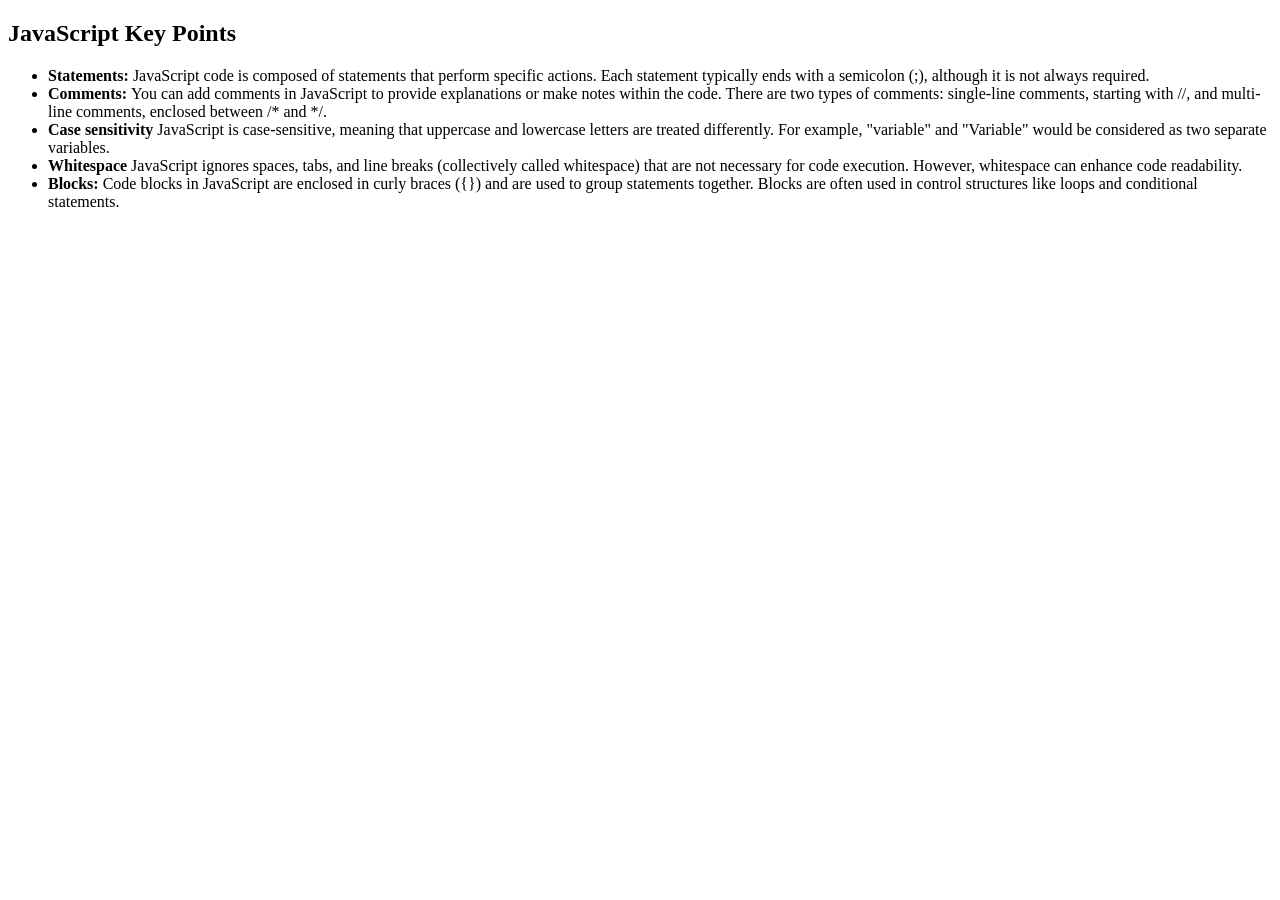
<file: 6 - JavaScript/index.html>
<!DOCTYPE html>
<html lang="en">
  <head>
    <meta charset="UTF-8" />
    <meta name="viewport" content="width=device-width, initial-scale=1.0" />
    <title>JavaScript</title>
  </head>
  <body>
    <h2>JavaScript Key Points</h2>
    <ul>
      <li>
        <strong>Statements:</strong> JavaScript code is composed of statements
        that perform specific actions. Each statement typically ends with a
        semicolon (;), although it is not always required.
      </li>
      <li>
        <strong>Comments: </strong> You can add comments in JavaScript to
        provide explanations or make notes within the code. There are two types
        of comments: single-line comments, starting with //, and multi-line
        comments, enclosed between /* and */.
      </li>
      <li>
        <strong>Case sensitivity</strong> JavaScript is case-sensitive, meaning
        that uppercase and lowercase letters are treated differently. For
        example, "variable" and "Variable" would be considered as two separate
        variables.
      </li>
      <li>
        <strong>Whitespace</strong> JavaScript ignores spaces, tabs, and line
        breaks (collectively called whitespace) that are not necessary for code
        execution. However, whitespace can enhance code readability.
      </li>
      <li>
        <strong>Blocks: </strong> Code blocks in JavaScript are enclosed in
        curly braces ({}) and are used to group statements together. Blocks are
        often used in control structures like loops and conditional statements.
      </li>
    </ul>
    <script src="./app.js"></script>
</body>
</html>
</file>
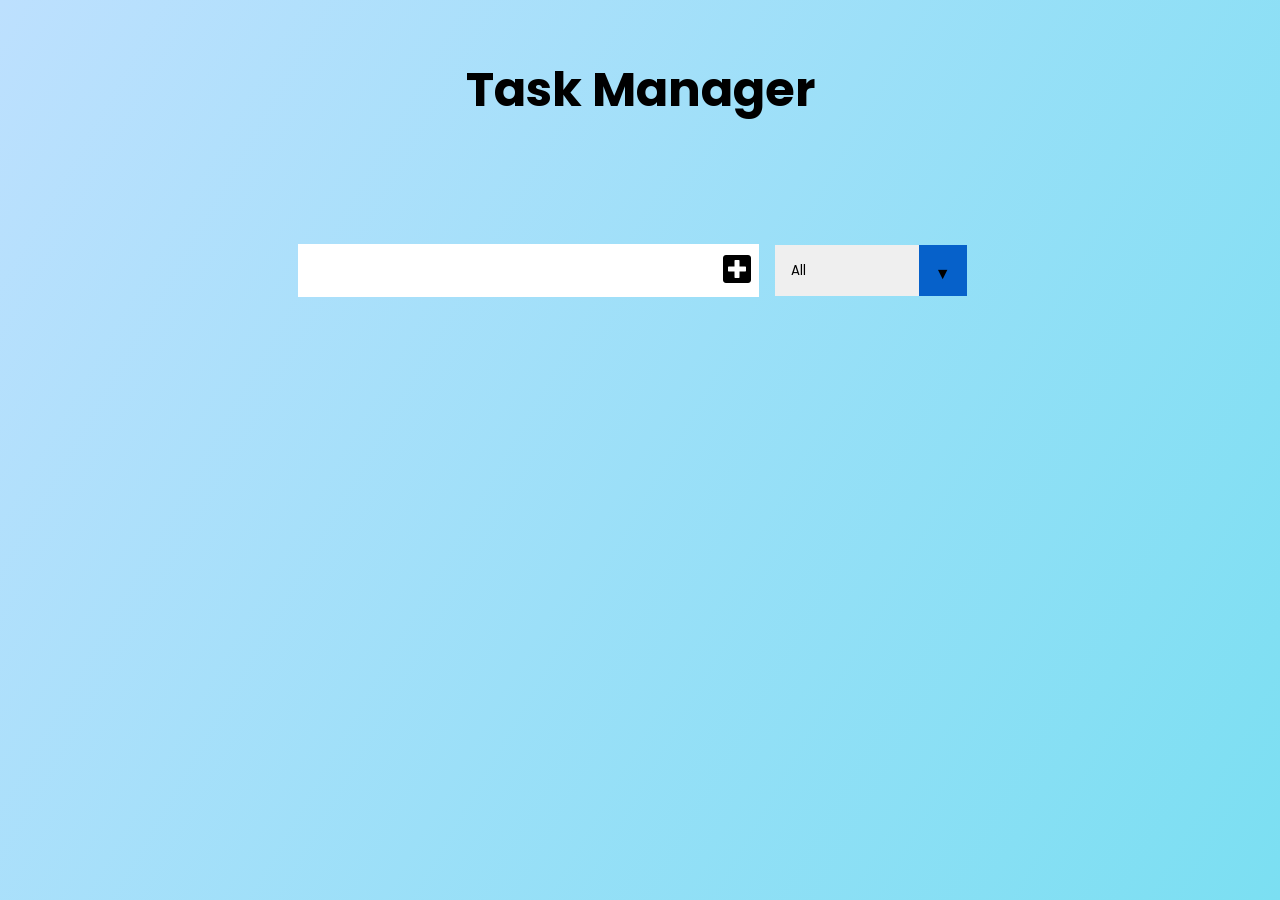
<file: 8 - Task Manager App/index.html>
<!DOCTYPE html>
<html lang="en">
  <head>
    <meta charset="UTF-8" />
    <meta name="viewport" content="width=device-width, initial-scale=1.0" />
    <title>Task Manager</title>

    <!-- Fonts -->
    <link
      href="https://fonts.googleapis.com/css?family=Poppins&display=swap"
      rel="stylesheet"
    />

    <!-- Icons -->
    <link
      rel="stylesheet"
      href="https://cdnjs.cloudflare.com/ajax/libs/font-awesome/5.12.1/css/all.min.css"
      integrity="sha256-mmgLkCYLUQbXn0B1SRqzHar6dCnv9oZFPEC1g1cwlkk="
      crossorigin="anonymous"
    />

    <!-- External CSS Link -->
    <link rel="stylesheet" href="./styles.css" />
  </head>

  <body>
    <!-- Header Text -->
    <header>
      <h1>Task Manager</h1>
    </header>

    <!-- To-do Form -->
    <form>
      <input type="text" class="todo-input" />

      <button class="todo-button" type="submit">
        <i class="fas fa-plus-square"></i>
      </button>

      <div class="select">
        <select name="todos" class="filter-todo">
          <option value="all">All</option>
          <option value="completed">Completed</option>
          <option value="uncompleted">Uncompleted</option>
        </select>
      </div>
    </form>

    <!-- List of To-dos -->
    <div class="todo-container">
      <ul class="todo-list"></ul>
    </div>

    <script src="./app.js"></script>
  </body>
</html>
</file>
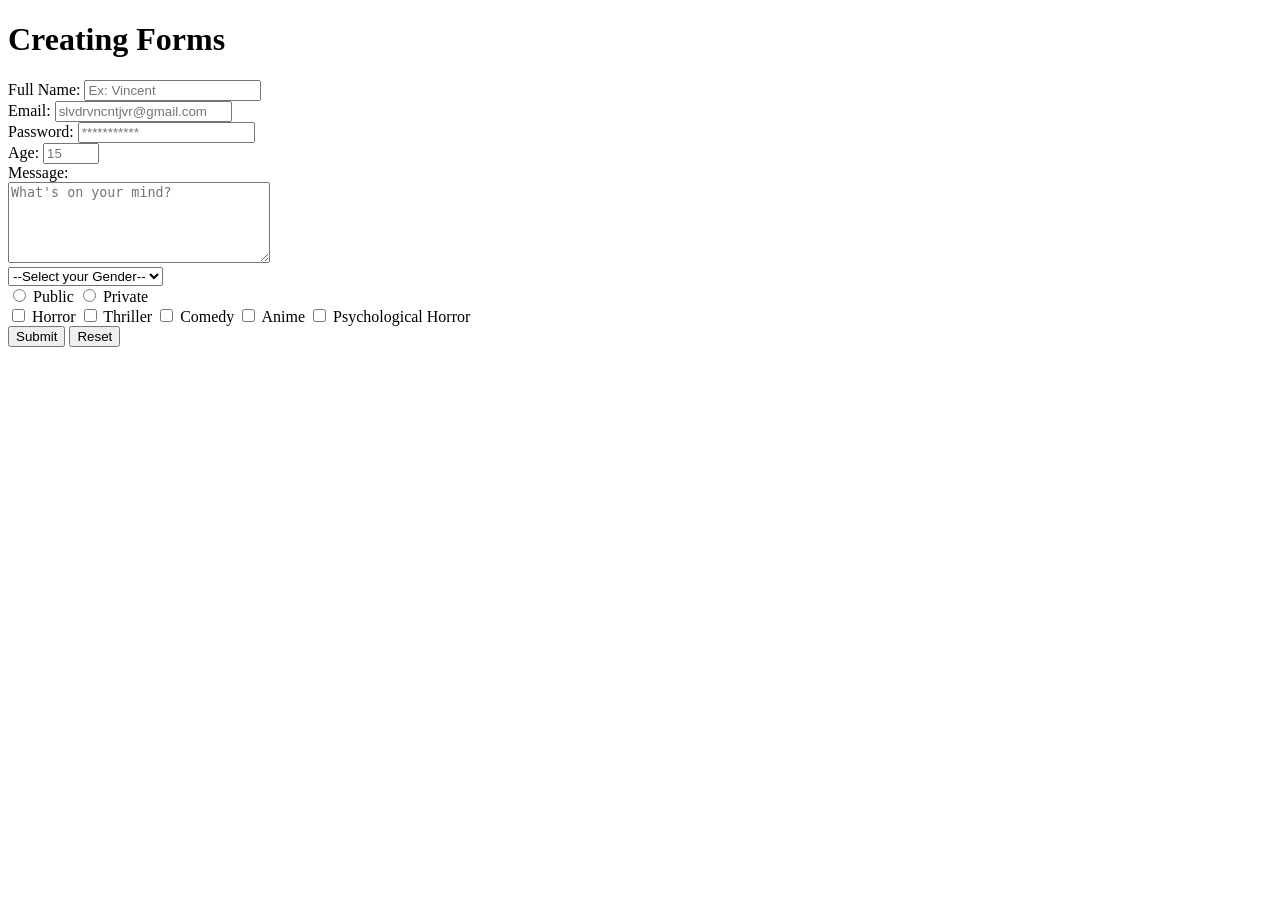
<file: 3 - HTML/forms.html>
<!DOCTYPE html>
<html lang="en">
<head>
  <meta charset="UTF-8">
  <meta name="viewport" content="width=device-width, initial-scale=1.0">
  <title>Creating Forms</title>
</head>
<body>
  <!-- forms are used tocollect user input -->
  <h1>Creating Forms</h1>
  <form action="">
    <div>
      <!-- name -->
      <!-- for=elementid -->
    <label for="full-name">Full Name:</label>
    <input type="text" 
    name="user-fullname" 
    id="full-name" 
    placeholder="Ex: Vincent"
    required
    />
    </div>

    <div>
      <!-- email -->
      <label for="email-id">Email: </label>
      <input type="email"
      name="user-email"
      id="email-id"
      required
      placeholder="slvdrvncntjvr@gmail.com" >
    </div>

    <div>
      <label for="password-id">Password: </label>
      <input type="password"
      name="user-password"
      id="password-id"
      placeholder="***********"
      required
      />
    </div>

    <div>
      <!-- user age -->
      <label for="age-id">Age: </label>
      <input type="number" 
      name="age" 
      id="age-id"
      placeholder="15"
      min="13"
      max="100"
      required>
    </div>

    <!-- text area is multi line, different from input -->
    <div>
      <label for="message-id">Message: </label>
      <br>
      <textarea name="user-message" 
      id="message-id" 
      cols="30" 
      rows="5"
      placeholder="What's on your mind?"
      ></textarea>
    </div>

    <div>
      <select name="gender" id="gender-id">
        <option value="" disabled selected hidden>--Select your Gender--</option>
        <option value="Male">Male</option>
        <option value="Female">Female</option>
        <option value="Nonbinary">Non-binary</option>
      </select>
    </div>

    <div>
      <!-- limited only one option / which is because of same name = "profile-status" -->
      <input type="radio" name="profile-status" id="public-id" value="public">
      <label for="public-id">Public</label>
      <input type="radio" name="profile-status" id="private-id" value="Private">
      <label for="private-id">Private</label>
    </div>

    <div>
      <!-- range from zero or more options, checkbox -->
       <input type="checkbox" name="Genre" id="Horror-id" value="Horror">
       <label for="Horror-id">Horror</label>

       <input type="checkbox" name="Genre" id="Thriller-id" value="Thriller">
       <label for="Thriller-id">Thriller</label>

      <input type="checkbox" name="Genre" id="Comedy-id" value="Thriller">
      <label for="Comedy-id">Comedy</label>

      <input type="checkbox" name="Genre" id="Anime-id" value="Anime">
      <label for="Anime-id">Anime</label>

      <input type="checkbox" name="Genre" id="Psycho-id" value="Pscyhological Horror">
      <label for="Psycho-id">Psychological Horror</label>
    </div>

    <button type="submit">Submit</button>
    <button type="reset">Reset</button>

  </form>
</body>
</html>
</file>
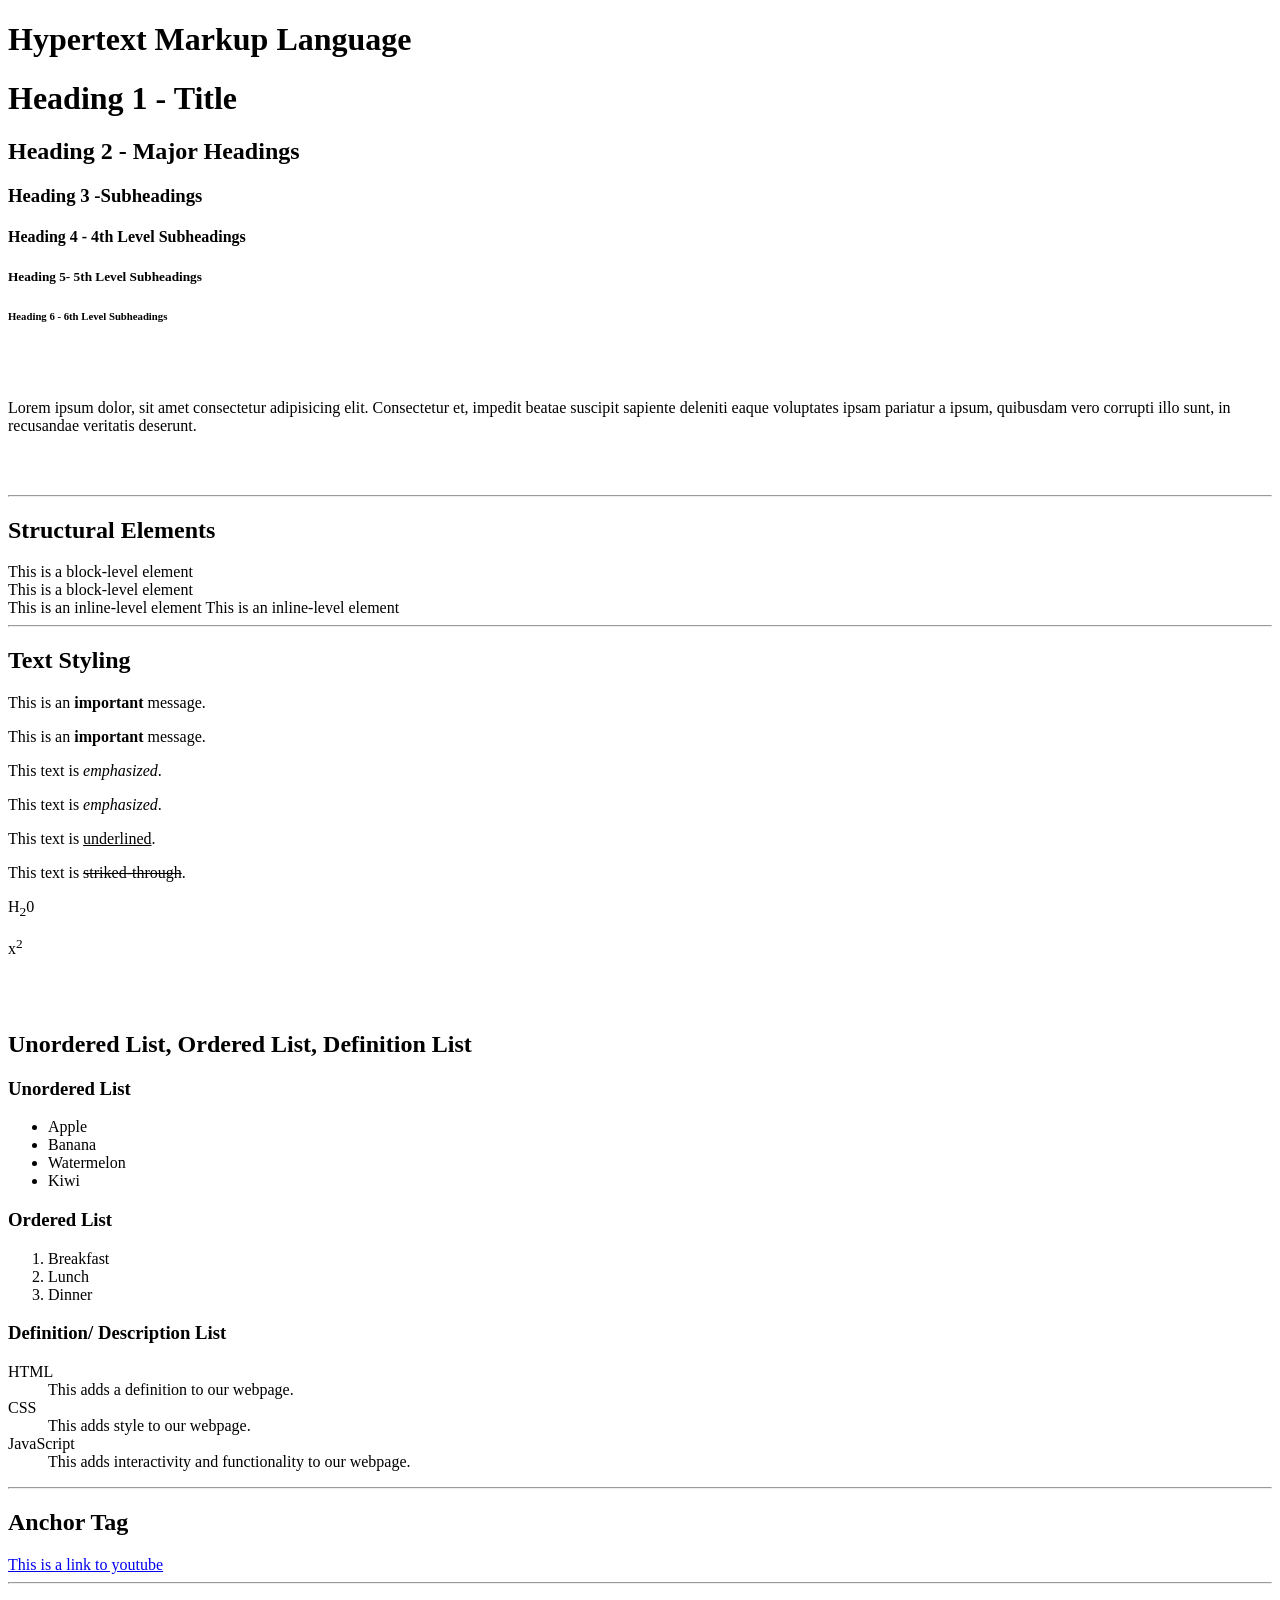
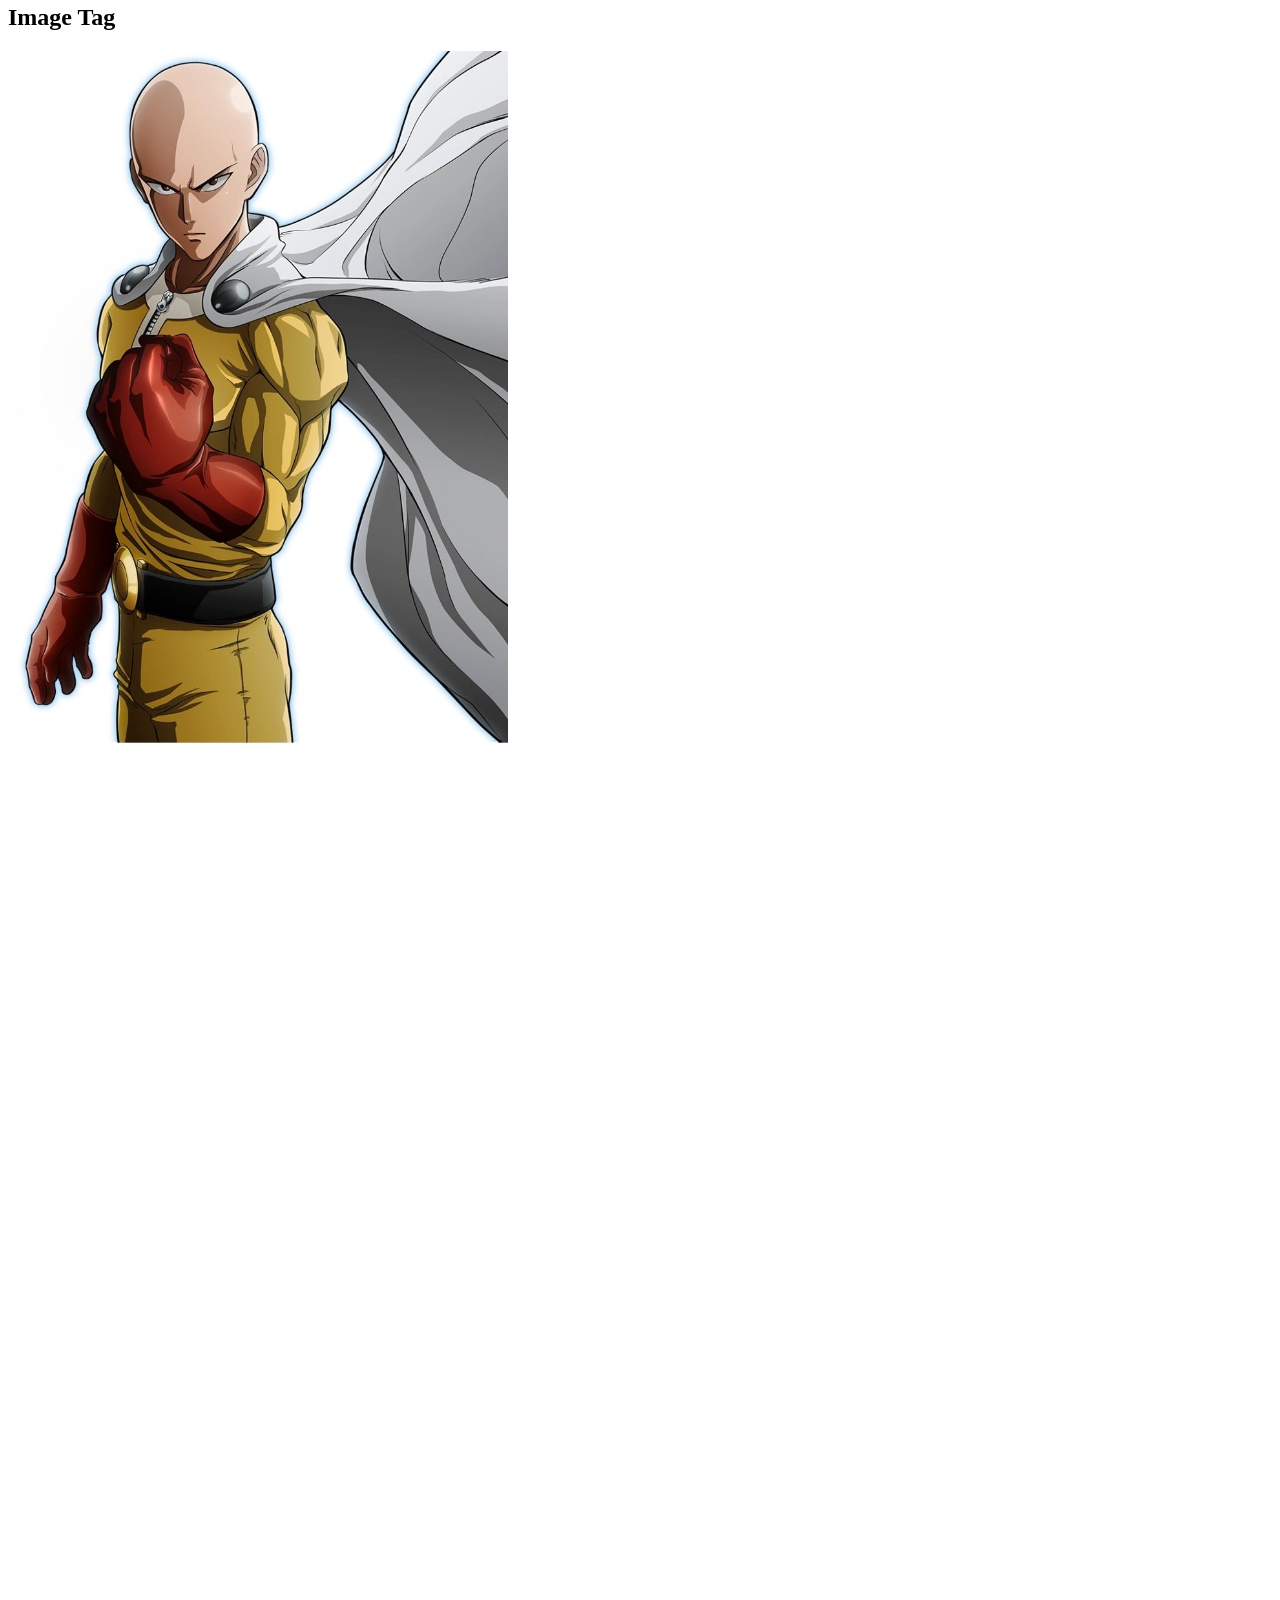
<file: 3 - HTML/typography.html>
<!DOCTYPE html>
<html lang="en">
<head>
    <meta charset="UTF-8" />
    <meta name="viewport" content="width=device-width, initial-scale=1.0">
    <title>HTML Basics</title>
</head>
<body style="margin-bottom: 1000px;">
    <h1>Hypertext Markup Language</h1> 

    <!-- Press CTRL + / or CMD + / -->
     <h1>Heading 1 - Title</h1>
    <h2>Heading 2 - Major Headings</h2>
    <h3>Heading 3 -Subheadings</h3>
    <h4>Heading 4 - 4th Level Subheadings</h4>
    <h5>Heading 5-  5th Level Subheadings</h5>
    <h6>Heading 6 - 6th Level Subheadings</h6>

    <br/><br/>

    <!-- Paragraph -->
    <p>Lorem ipsum dolor, sit amet consectetur adipisicing elit. Consectetur et, impedit beatae suscipit sapiente deleniti eaque voluptates ipsam pariatur a ipsum, quibusdam vero corrupti illo sunt, in recusandae veritatis deserunt.</p> 

    <br><br/>

    <hr>
    <h2>Structural Elements</h2>
    <div>This is a block-level element</div>
    <div>This is a block-level element</div>
    <span>This is an inline-level element</span>
    <span>This is an inline-level element</span>

    <hr>

    <h2>Text Styling</h2>
    <!-- bold - purely visuals -->
    <p>This is an <b>important</b> message.</p>
    <!-- strong - semantic / for screen readers
     will be pronounced differently -->
    <p>This is an <strong>important</strong> message.</p> 
    <!-- i -->
    <p>This text is <i>emphasized</i>.</p>
    <!-- em - pronounced differently by screen readers -->
    <p>This text is <em>emphasized</em>.</p>

    <!-- underline -->
    <p>This text is <u>underlined</u>.</p>
    <!-- strike through / for finished tasks -->
    <p>This text is <s>striked-through</s>.</p>

    <!-- if you want to display chemicals -->
    <p>H<sub>2</sub>0</p>
    <p>x<sup>2</sup></p>
    <br><br>

    <h2>Unordered List, Ordered List, Definition List</h2>
    <!-- bulleted list -->
    <h3>Unordered List</h3>
    <ul>
        <li>Apple</li>
        <li>Banana</li>
        <li>Watermelon</li>
        <li>Kiwi</li>
    </ul>

    <!-- numbered list -->
    <h3>Ordered List</h3>
    <ol type="1" start="1"> <!--can be type A, a, I, i, 1 -->
        <li>Breakfast</li>
        <li>Lunch</li>
        <li>Dinner</li>
    </ol>

    <!-- definition list -->
    <!-- dt stands for description term -->
    <!-- dd description definition -->
    <h3>Definition/ Description List</h3>
    <dl>
        <dt>HTML</dt>
        <dd>This adds a definition to our webpage.</dd>
        <dt>CSS</dt>
        <dd>This adds style to our webpage.</dd>
        <dt>JavaScript</dt>
        <dd>This adds interactivity and functionality to our webpage.</dd>
    </dl>

    <hr>
    <!-- anchor tags -->
    <!-- violet - visited links  -->
    <!-- blue - unvisited links -->
    <h2>Anchor Tag</h2>
    <!-- we have two attributes href = reference which redirects u to another page, and target means that it wont use the page, instead a new webpage -->
    <a href="https://www.youtube.com" target="_blank">This is a link to youtube</a>

    <hr>
    <h2>Image Tag</h2>
    <!-- width to make it / like add an attribute to adjust the image, if we set width, height adjusts as well, due to aspect ratio-->
    <img src="Saitama.jpeg" alt="Saitama Image" width="500px" height="">
</body>
</html>
</file>
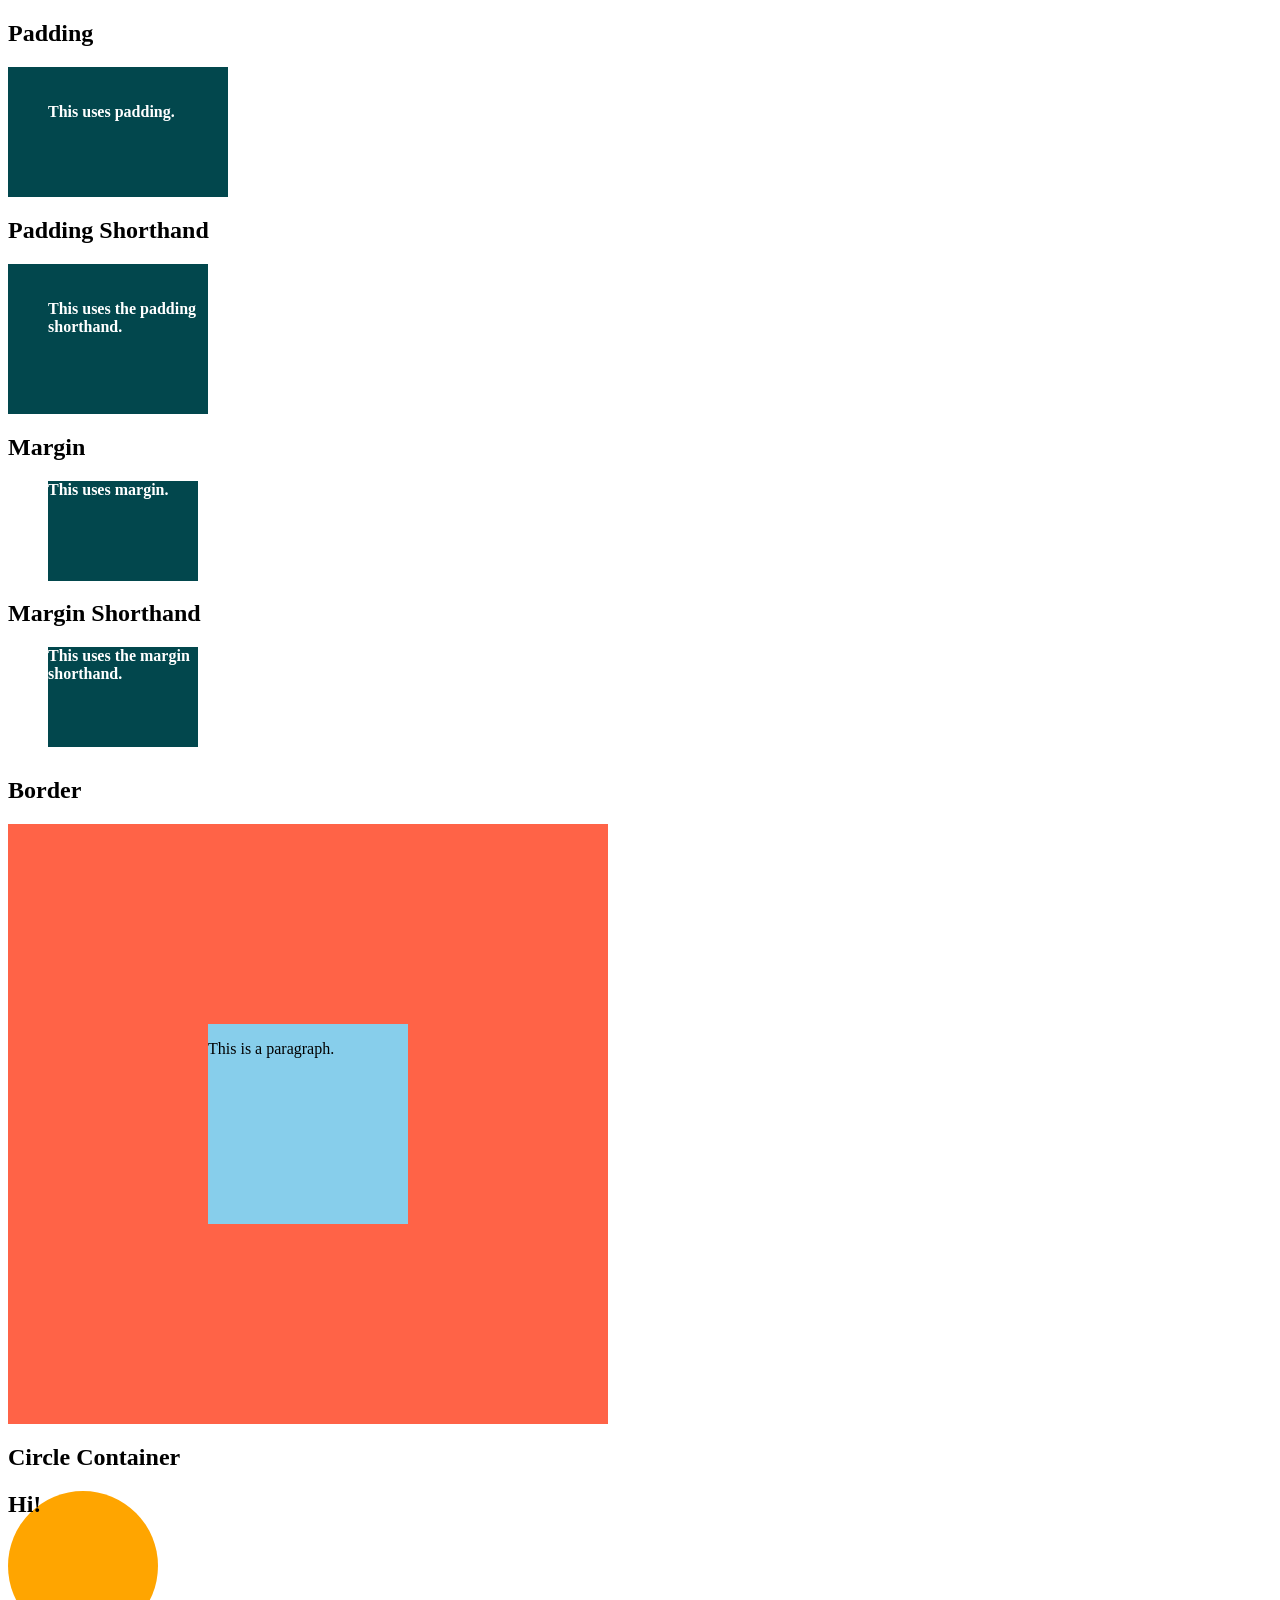
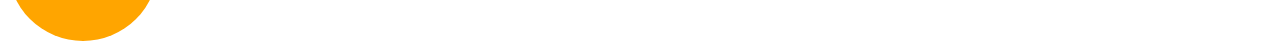
<file: 4 - CSS Basics/boxmodel.html>
<!DOCTYPE html>
<html lang="en">
  <head>
    <meta charset="UTF-8">
    <meta name="viewport" content="width=device-width, initial-scale=1.0">
    <title>CSS Padding, Margin and Border</title>
    <link rel="stylesheet" href="boxmodel.css">
    <style>
      /* Internal Styles */
      .box {
        background-color: #02474d;
        height: 100px;
        width: 150px;
        color: white;
        font-weight: bolder;
      }
    </style>
  </head>

  <body>
    <h2>Padding</h2>
    <div class="box box1">
      <p>This uses padding.</p>
    </div>

    <h2>Padding Shorthand</h2>
    <div class="box box2">
      <p>This uses the padding shorthand.</p>
    </div>

    <h2>Margin</h2>
    <div class="box box3">
      <p class="parag1">This uses margin.</p>
    </div>

    <h2>Margin Shorthand</h2>
    <div class="box box4">
      <p class="parag2">This uses the margin shorthand.</p>
    </div>

    <h2>Border</h2>
    <div class="mix-borders">
      <p class="my-parag">This is a paragraph.</p>
    </div>

    <h2>Circle Container</h2>
    <div class="circle-container">
      <h2>Hi!</h2>
    </div>
  </body>
</html>
</file>
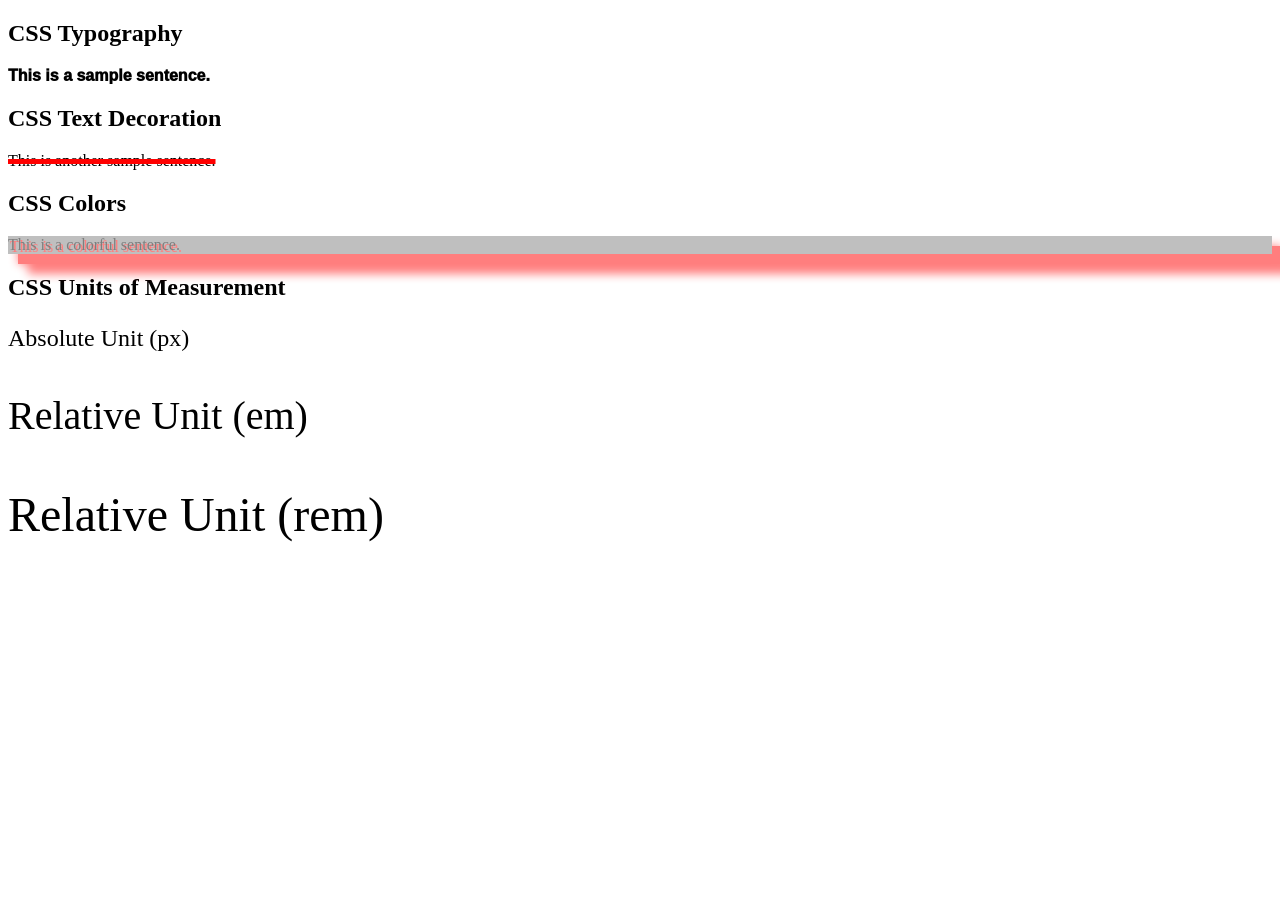
<file: 4 - CSS Basics/styling-essentials.html>
<!DOCTYPE html>
<html lang="en">
  <head>
    <meta charset="UTF-8" />
    <meta name="viewport" content="width=device-width, initial-scale=1.0" />
    <title>CSS Basics: Typography, Text Decoration, Colors and Units</title>
    <link rel="stylesheet" href="styling-essentials.css">
  </head>
  <body>
    <h2>CSS Typography</h2>
    <div id="text-styling">This is a sample sentence.</div>

    <h2>CSS Text Decoration</h2>
    <div id="text-decoration">This is another sample sentence.</div>

    <h2>CSS Colors</h2>
    <div id="colors">This is a colorful sentence.</div>

    <h2>CSS Units of Measurement</h2>
    <p id="absolute-unit-px">Absolute Unit (px)</p>
    <div style="font-size: 20px;">
      <p id="relative-unit-em">Relative Unit (em)</p>
      <p id="relative-unit-rem">Relative Unit (rem)</p>
    </div>
  </body>
</html>
</file>
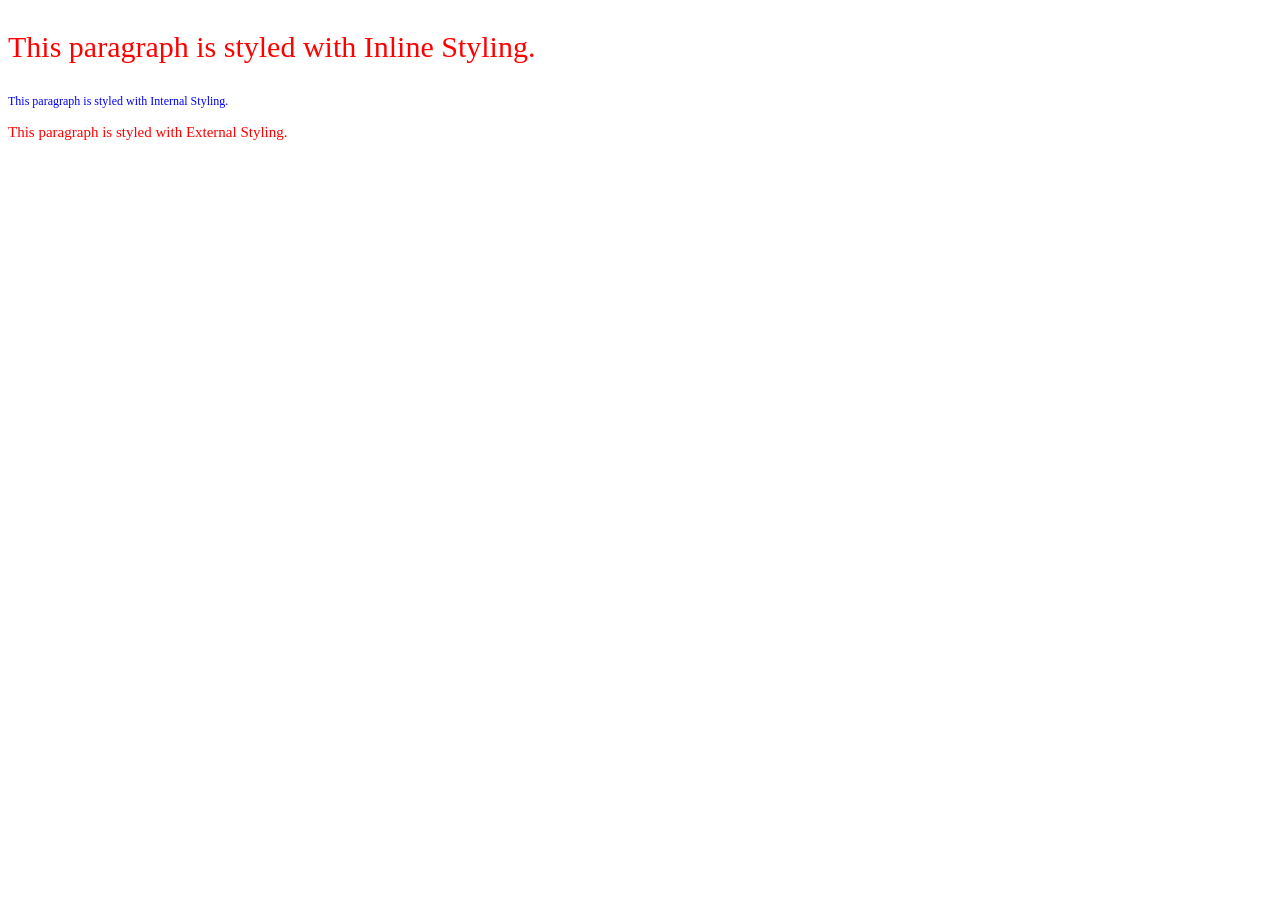
<file: 4 - CSS Basics/threewayscss.html>
<!DOCTYPE html>
<html lang="en">
<head>
    <meta charset="UTF-8">
    <meta name="viewport" content="width=device-width, initial-scale=1.0">
    <title>Thee ways CSS</title>
    <style>
        #internal-styling{
            color: blue;
            font-size: 12px;
        }
        
    </style>
    <link rel="stylesheet" href="threeways.css">
</head>
<body>
    <!-- three ways to use css -->
    <!-- first is inline styling where we put it on p tag -->
    <p style="color: red; font-size: 30px;">This paragraph is styled with Inline Styling.</p>

    <!-- internal styling, put under head tag-->
    <p id="internal-styling">This paragraph is styled with Internal Styling.</p>

    <!-- external styling, put in a separate file -->
    <p id="external-styling">This paragraph is styled with External Styling.</p>  
</body>
</html>
</file>
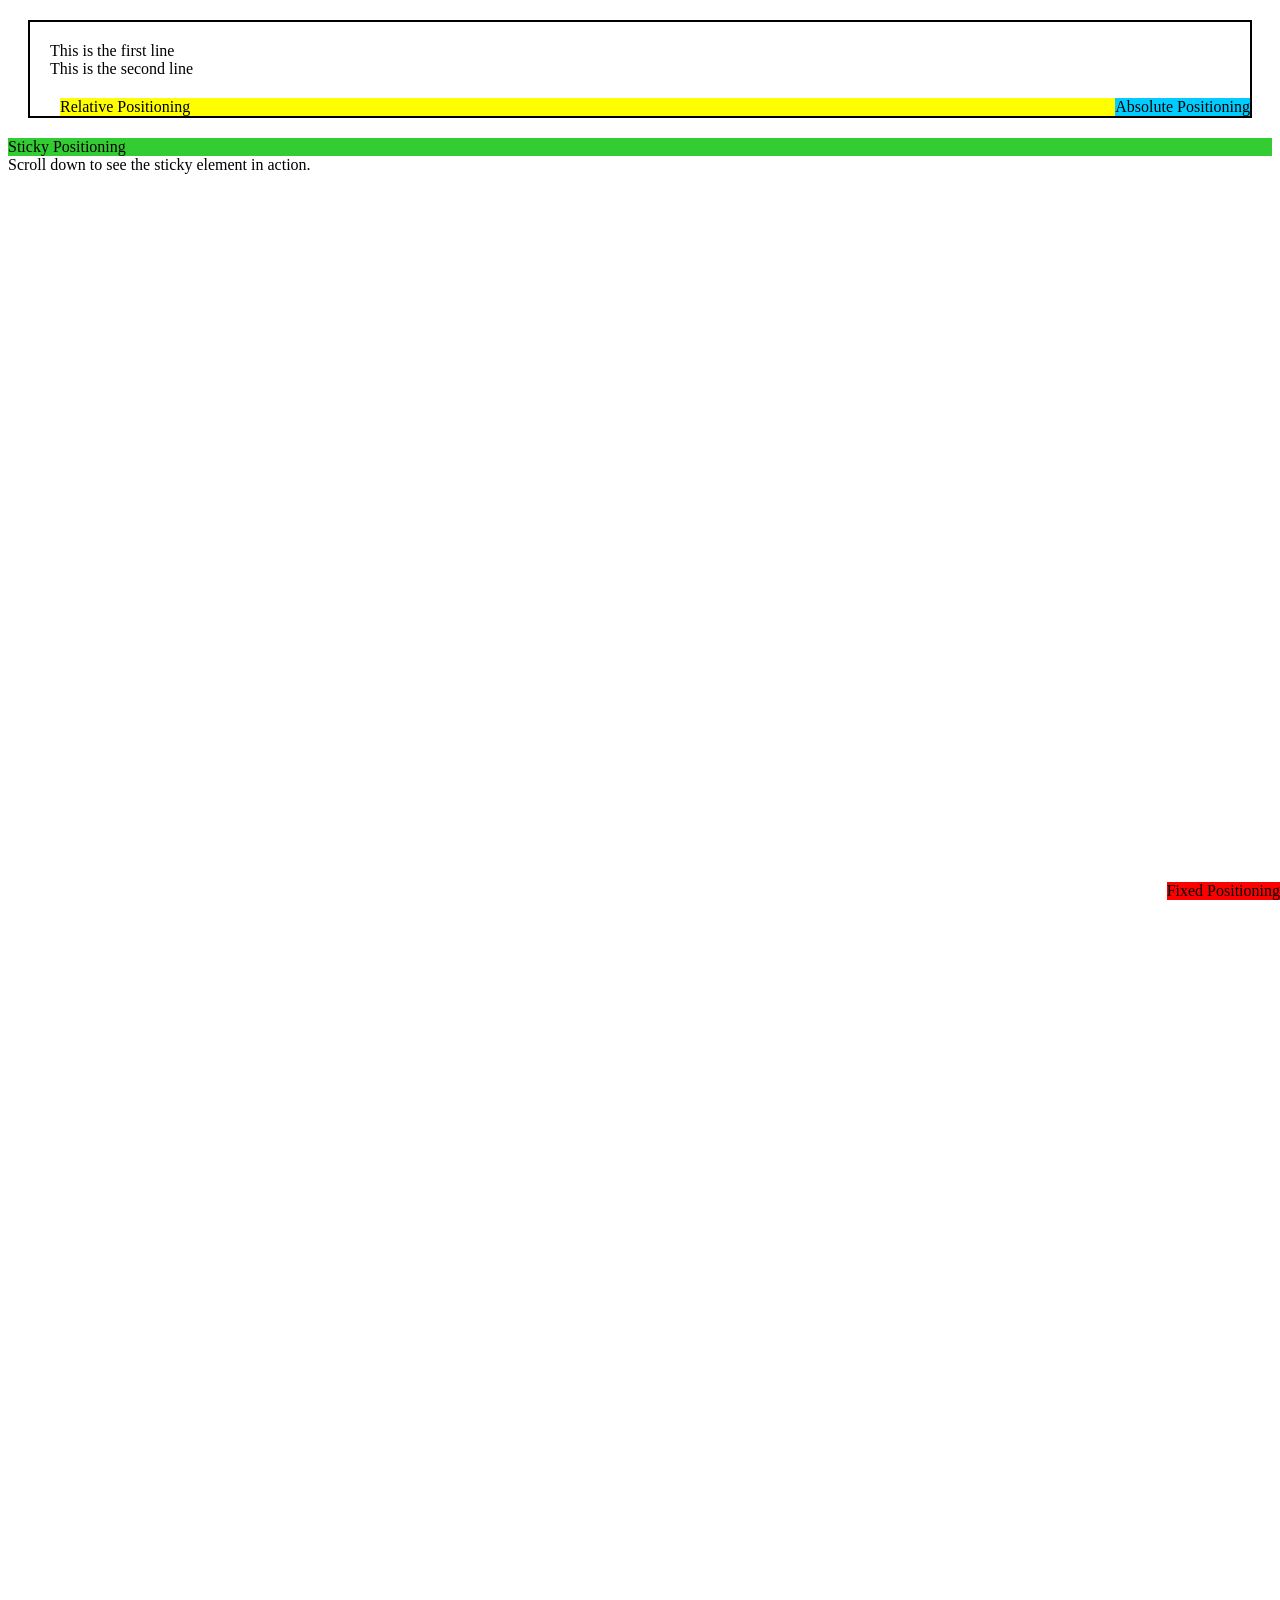
<file: 5 - Intermediate CSS/positioning.html>
<!DOCTYPE html>
<html lang="en">
  <head>
    <meta charset="UTF-8" />
    <meta name="viewport" content="width=device-width, initial-scale=1.0" />
    <title>CSS Positioning</title>
    <link rel="stylesheet" href="./positioning.css" />
    <style>
      #ancestor {
        position: relative;
        border: 2px solid #000;
        padding: 20px;
        margin: 20px;
      }
    </style>
  </head>
  <body>
    <div id="ancestor">
      <div>This is the first line</div>
      <div>This is the second line</div>
      <div id="relative">Relative Positioning</div>
      <div id="absolute">Absolute Positioning</div>
      <div id="fixed">Fixed Positioning</div>
    </div>
    <div id="sticky">Sticky Positioning</div>
    <div style="height: 2000px;">
      Scroll down to see the sticky element in action.
    </div>
    <br />
  </body>
</html>
</file>
<file: 8 - Task Manager App/styles.css>
/* General Styling */
* {
    margin: 0;
    padding: 0;
    box-sizing: border-box;
  }
  
  body {
    /* Background */
    background-image: linear-gradient(120deg, #bde0fe, #7bdff2);
    color: rgb(0, 0, 0);
    font-family: "Poppins", sans-serif;
    min-height: 100vh; /* Viewport Height */
  }
  
  /* HEADER */
  header {
    font-size: 1.5rem; /* h1 size will be 1.5x bigger than default */
  }
  
  header,
  form {
    min-height: 20vh;
    display: flex;
    justify-content: center;
    align-items: center;
  }
  
  /* FORM */
  form input,
  form button {
    padding: 0.5rem; /* add 0.5x of the font size as padding */
    font-size: 2rem; /* default size x2 */
    border: none;
    background: white;
  }
  
  form button {
    color: #000000;
    background: white;
    cursor: pointer;
    transition: all 0.3s ease;
  }
  
  form button:hover {
    background: #000000;
    color: white;
  }
  
  /* TODO CONTAINER */
  .todo-container {
    display: flex;
    justify-content: center;
    align-items: center;
  }
  
  .todo-list {
    min-width: 30%;
    list-style: none;
  }
  
  .todo {
    margin: 0.5rem;
    background: white;
    color: black;
    font-size: 1.5rem;
    display: flex;
    justify-content: space-between;
    align-items: center;
    transition: all 0.5s ease;
  }
  
  .filter-todo {
    padding: 1rem;
  }
  
  .todo li {
    flex: 1;
  }
  
  /* BUTTONS */
  .trash-btn,
  .complete-btn {
    background: #fe4a49;
    color: white;
    border: none;
    padding: 1rem;
    cursor: pointer;
    font-size: 1rem;
  }
  
  .complete-btn {
    background-color: #06d6a0;
  }
  
  .todo-item {
    padding: 0rem 0.5rem;
  }
  
  .fa-trash,
  .fa-check {
    pointer-events: none;
  }
  
  .completed {
    text-decoration: line-through;
    opacity: 0.5;
  }
  
  .fall {
    transform: translateY(8rem) rotateZ(20deg);
    opacity: 0;
  }
  
  .completed {
    text-decoration: line-through;
    opacity: 0.5;
  }
  
  /* CUSTOM SELECTOR */
  /* Reset the stylings of the select/dropdown. */
  select {
    -webkit-appearance: none;
    -moz-appearance: none;
    -ms-appearance: none;
    appearance: none;
    outline: 0;
    box-shadow: none;
    border: 0 !important;
    background-image: none;
  }
  
  /* Custom Select */
  .select {
    margin: 1rem;
    position: relative;
    overflow: hidden;
  }
  
  select {
    color: #000000;
    font-family: "Poppins", sans-serif;
    cursor: pointer;
    width: 12rem;
  }
  
  /* Arrow */
  .select::after {
    content: "\25BC";
    position: absolute;
    top: 0;
    right: 0;
    padding: 1rem;
    background: #0661ca;
    cursor: pointer;
    pointer-events: none;
  }
</file>
<file: 4 - CSS Basics/boxmodel.css>
.box1{
    padding-left: 40px;
    padding-right: 30px;
    padding-top: 20px;
    padding-bottom: 10px;
}

.box2{
    /* 1 - value = all sides */
    padding: 20px 30px 10px 40px;
    padding: 20px;
    padding: 20px 10px; /*top bottom 20 left right 10*/
    padding: 20px 10px 30px; /*top 20 left right 10 bottom 30*/
    padding: 20px 10px 30px 40px; /*top right bottom left*/
}

.box3{
    margin-left: 40px;  
    margin-right: 30px;
    margin-top: 20px;
    margin-bottom: 10px;
}

.box4{
    /* margin 1 value all sides */
    margin: 10px;
    margin: 10px 20px; /*top bottom 10 left right 20*/
    margin: 10px 20px 30px; /*top 10 left right 20 bottom 30*/
    margin: 10px 20px 30px 40px; /*top right bottom left*/
}

.mix-borders{
    background-color: skyblue;
    height: 200px;
    width: 200px;
    border-style: solid;
    border-style: dashed;
    border-style: dotted;
    border-style: double;
    border-width: 10px;
    border-color: tomato;
    /* short hand version */
    border: 200px solid tomato;
}

.circle-container{
    background-color: orange;
    height: 150px;
    width: 150px;
    border-radius: 10px; /* higher px = more rounder */
    border-radius: 50%; /* 50% = circle */
    border-radius: 100%;
}
</file>
<file: 4 - CSS Basics/styling-essentials.css>
#text-styling{

    /* font fall back - if not available it will choose the next font that it has */
    /* default font style is sans serif  */
    font-family: Arial, 'Courier New', monospace, sans-serif;

    /* Font Weight */
    font-weight: 100;
    font-weight: 200;
    font-weight: 300;
    font-weight: 400;
    font-weight: 500;
    font-weight: 600;
    font-weight: 700;
    font-weight: 800;
    font-weight: 900;
    font-weight: 950;
}

#text-align{
    /* Font Weight - Keyword */
    font-weight: bold;
    font-weight: lighter;
    font-weight: normal;
    font-weight: bolder;
}

#text-decoration{
    text-decoration-line: none;
    text-decoration-line: underline;
    text-decoration-line: overline;
    text-decoration-line: line-through;

    text-decoration-style: solid;
    text-decoration-style: dotted;
    text-decoration-style: wavy;
    text-decoration-style: double;

    text-decoration-color: tomato;

    text-decoration-thickness: 3px;
    text-decoration-thickness: 30%;

    text-decoration: 5px solid red line-through
}

#colors{
/* from bootcamp */
color: orange;
    background-color: grey;
    /* 0-255 */
    color: rgb(55, 63, 171);
    /* Alpha value - 0 = transparent - 1 = Fully Opaque*/
    color: rgba(55, 63, 171,0.8);

    color: red;
    color: rgb(255, 0, 0);
    color: rgba(255, 0, 0, 0.5);
    color: hsl(0, 100%, 50%);
    color: hsla(0, 100%, 50%, 0.5);
    color: #ff0000;
    color: tomato;
    color: transparent;
    color: currentColor;
    color: inherit;
    color: initial;
    color: unset;
    background-color: gray;

    /* Opacity */
    opacity: 0.5;

    /* Color Adjustments */
    filter: brightness(0.5);
    filter: contrast(200%);
    filter: saturate(200%);
    filter: sepia(100%);
    filter: grayscale(100%);
    filter: hue-rotate(90deg);
    filter: invert(100%);
    filter: opacity(50%);
    filter: blur(5px);
    filter: drop-shadow(10px 10px 5px red);

    /* Text Shadow */
    text-shadow: 2px 2px 2px red;
    text-shadow: 2px 2px red;
    text-shadow: 2px red;
    text-shadow: red;

    /* Box Shadow */
    box-shadow: 10px 10px 5px red;
    box-shadow: 10px 10px red;
    box-shadow: 10px red;
    box-shadow: red;

    /* Outline */
    outline: 5px solid red;
    outline: 5px solid;
    outline: 5px;
    outline: red;


}

#absolute-unit-px{
    font-size: 24px; /*fixed value*/
}

#relative-unit-em{
    font-size: 2em;
}

#relative-unit-rem{
    font-size: 3rem;
}
</file>
<file: 4 - CSS Basics/threeways.css>
#external-styling {
  color: red;
  font-size: 15px;
}
</file>
<file: 5 - Intermediate CSS/positioning.css>
/* static */
/* elements follow the normal document flow, top to bottom  */
#relative {
    background-color: yellow;
    position: relative;
    /* relative to its position */
    /* when we set relative we now have accces to top right bottom left property */
    top: 20px;
    /* now have gap of 80 px from top of original position */
    left: 10px;
    /* now have gap of 10 px from left of original position */
}

/* Absolute */
/* Remove the element from the normal document flow */
/* Relative to the parent container that have a position that is not static */
#absolute {
    background-color: #0cf;
    position: absolute;
    /* top, right, bottom, left */
    bottom: 0px;
    right: 0px;
  }

/* Fixed */
/* relative to the viewport */
/* stays at the same palce when you scroll. */
#fixed {
    background-color: #f00;
    position: fixed;
    /* top, right, bottom, left */
    bottom: 0;
    right: 0;
}

/* use cases is navbar or redirect your website to otherp ages */
/* Sticky */
/* Starts as relative. When it hits a certain point, it will stick to it*/
#sticky {
    background-color: #3c3;
    position: sticky;
    /* top, right, bottom, left */
    top: 0px;
  }
</file>
